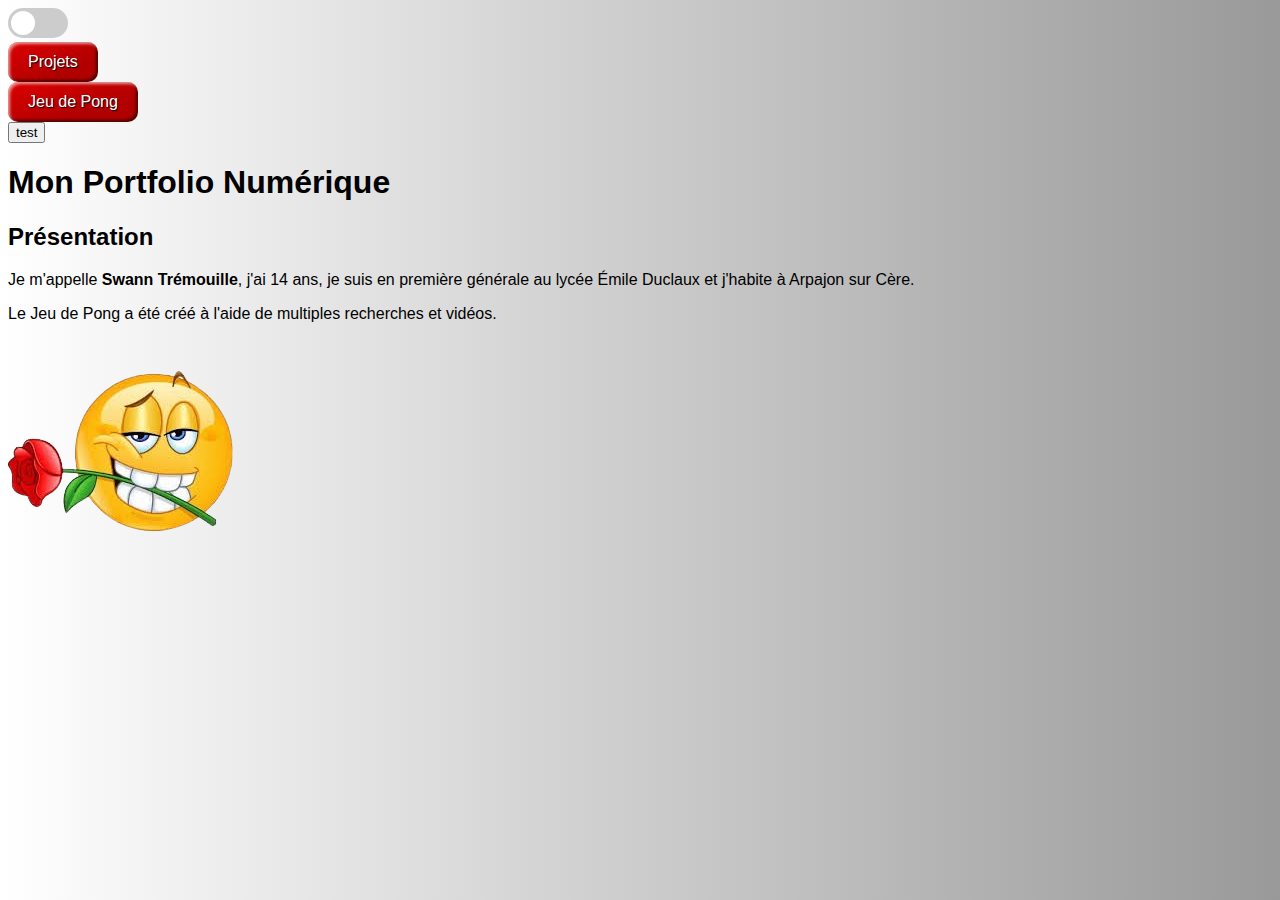
<file: index.html>
<!DOCTYPE html>
<html>

    <head>
        <style>
            body {
                transition: background 0.3s, color 0.3s;
                background: #ffffff;
                color: #000000;
                font-family: sans-serif;
            }

            body.nuit {
                background: linear-gradient(90deg, rgb(0, 0, 0) 0%, rgba(153, 153, 153, 1) 100%);
                color: #ffffff;
            }

            .switch {
                position: relative;
                width: 60px;
                height: 30px;
                display: inline-block;
            }

            .switch input {
                display: none;
            }

            .slider {
                position: absolute;
                cursor: pointer;
                inset: 0;
                background-color: #ccc;
                border-radius: 30px;
                transition: 0.3s;
            }

            .slider:before {
                position: absolute;
                content: "";
                height: 24px;
                width: 24px;
                left: 3px;
                bottom: 3px;
                background-color: white;
                border-radius: 50%;
                transition: 0.3s;
            }

            input:checked + .slider {
                background-color: #808080;
            }

            input:checked + .slider:before {
                transform: translateX(30px);
            }
        </style>
        <title>Accueil</title>
        <link rel="icon" href="favicon.ico">
        <link rel="icon" type="image/svg+xml" href="favicon.png">
        <link href="font.css" rel="stylesheet">
        <link href="background.css" rel="stylesheet">
        <link href="bouton1.css" rel="stylesheet">
        <link href="spin.css" rel="stylesheet">
        <label class="switch">
            <input type="checkbox" id="switchMode">
            <span class="slider"></span>
        </label>
        <header>
            <form>
                <input class="styled" type="button" onclick="window.location.href = 'projets.html';" value="Projets" />
            </form>
            <form>
                <input class="styled" type="button" onclick="window.location.href = 'pongg.html';" value="Jeu de Pong" />
            </form>
            <form>
                <input type="button" onclick="window.location.href = 'easteregg.html';" value="test" />
            </form>    
        </header>
        
        <script>
            const switchBtn = document.getElementById("switchMode");

            switchBtn.addEventListener("change", () => {
            document.body.classList.toggle("nuit");
            });
        </script>

    </head>

    <body>

        <h1>Mon Portfolio Numérique</h1>

        <h2>Présentation</h2>

        Je m'appelle <b>Swann Trémouille</b>, j'ai 14 ans, je suis en première générale au lycée Émile Duclaux et j'habite à Arpajon sur Cère.
        <p></p>
        Le Jeu de Pong a été créé à l'aide de multiples recherches et vidéos.
        <p></p>
        <img src="poulet.png" class="rotating">
        
    </body>
    
</html>
</file>
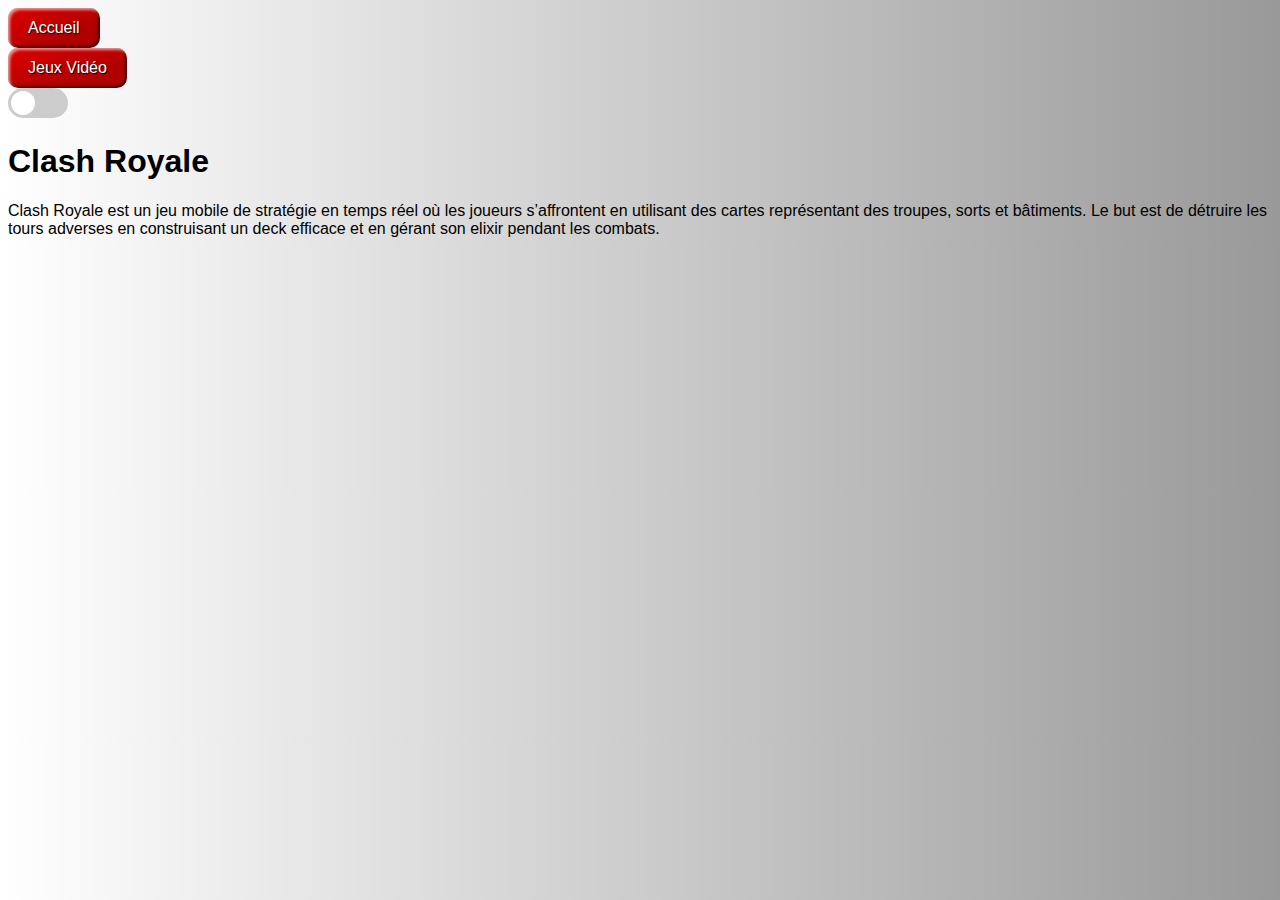
<file: clashroyale.html>
<!DOCTYPE html>
<html>
        <style>
            body {
                transition: background 0.3s, color 0.3s;
                background: #ffffff;
                color: #000000;
                font-family: sans-serif;
            }

            body.nuit {
                background: linear-gradient(90deg, rgb(0, 0, 0) 0%, rgba(153, 153, 153, 1) 100%);
                color: #ffffff;
            }

            .switch {
                position: relative;
                width: 60px;
                height: 30px;
                display: inline-block;
            }

            .switch input {
                display: none;
            }

            .slider {
                position: absolute;
                cursor: pointer;
                inset: 0;
                background-color: #ccc;
                border-radius: 30px;
                transition: 0.3s;
            }

            .slider:before {
                position: absolute;
                content: "";
                height: 24px;
                width: 24px;
                left: 3px;
                bottom: 3px;
                background-color: white;
                border-radius: 50%;
                transition: 0.3s;
            }

            input:checked + .slider {
                background-color: #808080;
            }

            input:checked + .slider:before {
                transform: translateX(30px);
            }
        </style>
        <head>
        <link rel="icon" href="favicon.ico">
        <link rel="icon" type="image/svg+xml" href="favicon.png">
        <title>Clash Royale</title>
        <link href="bouton1.css" rel="stylesheet">
        <form>
            <input class="styled" type="button" onclick="window.location.href = 'index.html';" value="Accueil" />
        </form>
        <form>
            <input class="styled" type="button" onclick="window.location.href = 'jeuxvideo.html';" value="Jeux Vidéo" />
        </form>
        <link rel="stylesheet" href="modenuit.css">
        <label class="switch">
            <input type="checkbox" id="switchMode">
            <span class="slider"></span>
        </label>
        <link href="background.css" rel="stylesheet">
        <meta charset="UTF-8">
        <script>
  			const switchBtn = document.getElementById("switchMode");
  			const img = document.getElementById("imageChange");

  			switchBtn.addEventListener("change", () => {
    		document.body.classList.toggle("nuit");
 			});
		</script>
            <h1>Clash Royale</h1>
        <body>
            Clash Royale est un jeu mobile de stratégie en temps réel où les joueurs s’affrontent en utilisant des cartes représentant des troupes, sorts et bâtiments. Le but est de détruire les tours adverses en construisant un deck efficace et en gérant son elixir pendant les combats.
        </body>
</html>
</file>
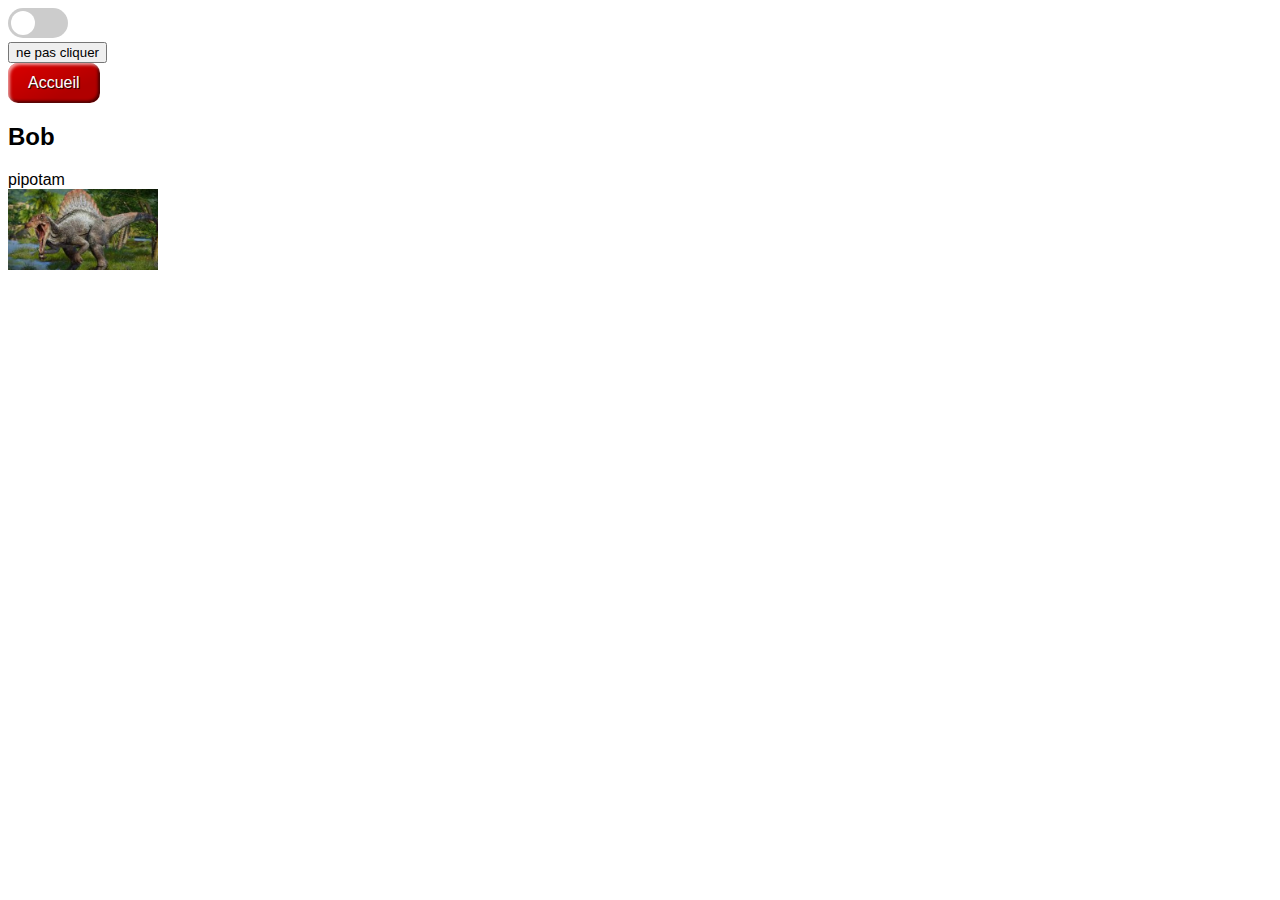
<file: easteregg.html>
<!DOCTYPE html>
<html>

    <head>
        <style>
            body {
                transition: background 0.3s, color 0.3s;
                background: #ffffff;
                color: #000000;
                font-family: sans-serif;
            }

            body.nuit {
                background: linear-gradient(90deg, rgb(0, 0, 0) 0%, rgba(153, 153, 153, 1) 100%);
                color: #ffffff;
            }

            .switch {
                position: relative;
                width: 60px;
                height: 30px;
                display: inline-block;
            }

            .switch input {
                display: none;
            }

            .slider {
                position: absolute;
                cursor: pointer;
                inset: 0;
                background-color: #ccc;
                border-radius: 30px;
                transition: 0.3s;
            }

            .slider:before {
                position: absolute;
                content: "";
                height: 24px;
                width: 24px;
                left: 3px;
                bottom: 3px;
                background-color: white;
                border-radius: 50%;
                transition: 0.3s;
            }

            input:checked + .slider {
                background-color: #808080;
            }

            input:checked + .slider:before {
                transform: translateX(30px);
            }
        </style>
        <title>Test</title>
        <link rel="icon" href="favicon.ico">
        <link rel="icon" type="image/svg+xml" href="favicon.png">
        <link href="bounce.css" rel="stylesheet">
        <link href="bouton1.css" rel="stylesheet">
        <label class="switch">
            <input type="checkbox" id="switchMode">
            <span class="slider"></span>
        </label>
        <form>
            <input type="button" onclick="window.location.href = 'jumpscare.html';" value="ne pas cliquer" />
        </form>
        <form>
            <input class="styled" type="button" onclick="window.location.href = 'index.html';" value="Accueil" />
        </form>
        <script>
            const switchBtn = document.getElementById("switchMode");

            switchBtn.addEventListener("change", () => {
            document.body.classList.toggle("nuit");
            });
        </script>

    </head>
    <body>

        <h2>Bob</h2>
        <p></p>
        <p></p>
        <p></p>
        <p></p>
        <p></p>
        <p></p>
        <p></p>
        <p></p>
        <p></p>
        pipotam
        <form>
            <input type="image" src="bob.jpg" class="jump" onclick="window.location.href = 'jumpscare.html';">
        </form>
        
        
    </body>

</html>
</file>
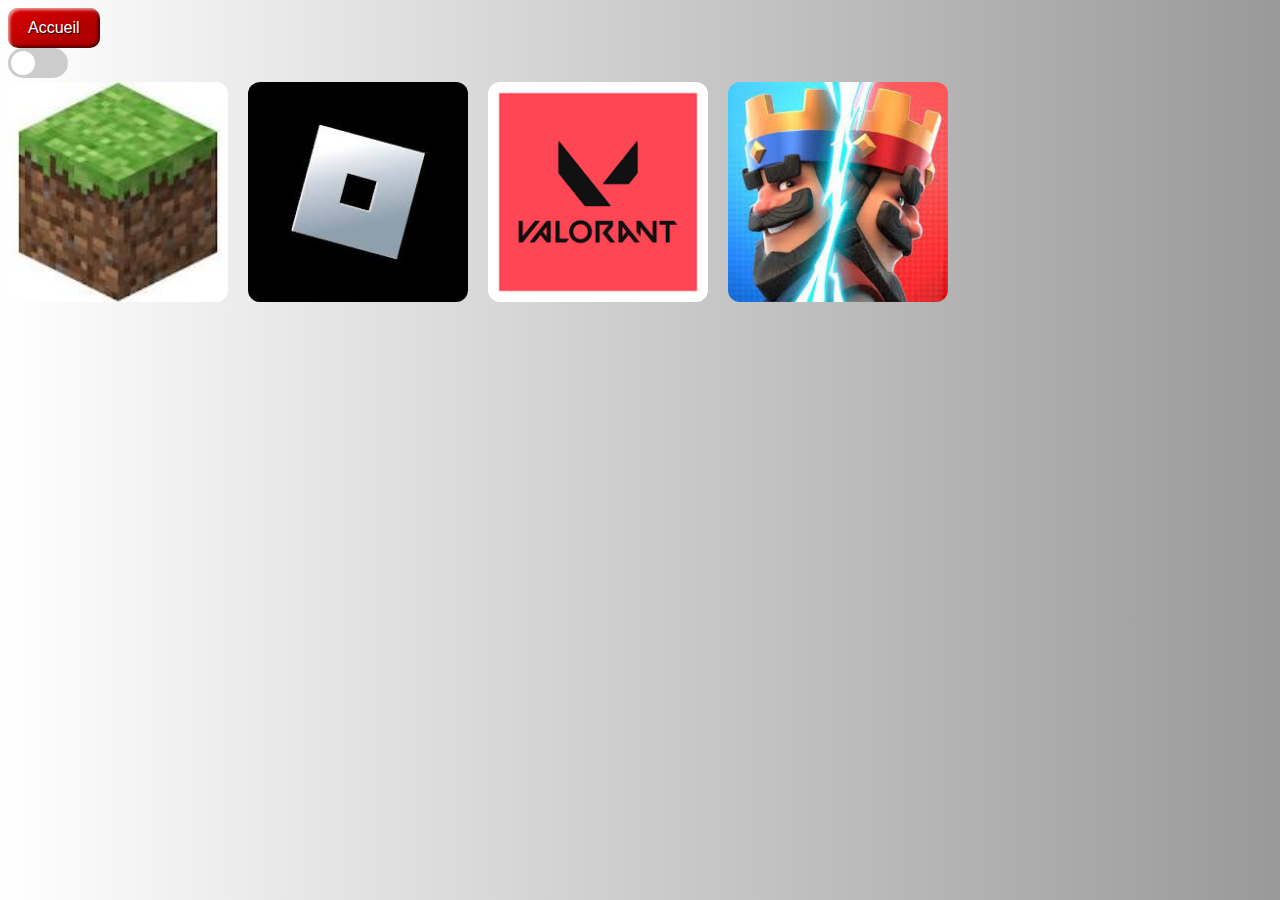
<file: jeuxvideo.html>
<!DOCTYPE html>
<html>
    <style>
    .games-container {
    display: flex;
    gap: 20px;
    flex-wrap: wrap;
}

.game-card {
    position: relative;
    width: 220px;
    height: 220px;
    display: block;
    overflow: hidden;
    border-radius: 12px;
    transition: transform 0.3s ease;
}

.game-card img {
    width: 100%;
    height: 100%;
    object-fit: cover;
    transition: transform 0.4s ease;
}

.game-card:hover {
    transform: scale(1.05);
}

.game-card:hover img {
    transform: scale(1.15);
}

.overlay {
    position: absolute;
    bottom: -100%;
    left: 0;
    width: 100%;
    height: 100%;
    background: rgba(0,0,0,0.6);
    color: white;
    display: flex;
    align-items: center;
    justify-content: center;
    font-size: 22px;
    opacity: 0;
    transition: all 0.4s ease;
}

.game-card:hover .overlay {
    opacity: 1;
    bottom: 0;
}

    </style>
    <style>
            body {
                transition: background 0.3s, color 0.3s;
                background: #ffffff;
                color: #000000;
                font-family: sans-serif;
            }

            body.nuit {
                background: linear-gradient(90deg, rgb(0, 0, 0) 0%, rgba(153, 153, 153, 1) 100%);
                color: #ffffff;
            }

            .switch {
                position: relative;
                width: 60px;
                height: 30px;
                display: inline-block;
            }

            .switch input {
                display: none;
            }

            .slider {
                position: absolute;
                cursor: pointer;
                inset: 0;
                background-color: #ccc;
                border-radius: 30px;
                transition: 0.3s;
            }

            .slider:before {
                position: absolute;
                content: "";
                height: 24px;
                width: 24px;
                left: 3px;
                bottom: 3px;
                background-color: white;
                border-radius: 50%;
                transition: 0.3s;
            }

            input:checked + .slider {
                background-color: #808080;
            }

            input:checked + .slider:before {
                transform: translateX(30px);
            }
        </style>
    <head>
        <link rel="icon" href="favicon.ico">
        <link rel="icon" type="image/svg+xml" href="favicon.png">
        <title>Jeux Vidéo</title>
        <link href="bouton1.css" rel="stylesheet">
		<form>
            <input class="styled" type="button" onclick="window.location.href = 'index.html';" value="Accueil" />
        </form>
        <link rel="stylesheet" href="modenuit.css">
        <label class="switch">
            <input type="checkbox" id="switchMode">
            <span class="slider"></span>
        </label>
        <link href="background.css" rel="stylesheet">
        <meta charset="UTF-8">
        <script>
  			const switchBtn = document.getElementById("switchMode");
  			const img = document.getElementById("imageChange");

  			switchBtn.addEventListener("change", () => {
    		document.body.classList.toggle("nuit");
 			});
		</script>
        <div class="games-container">
            <a href="minecraft.html" class="game-card">
                <img src="minecraft.png" alt="Minecraft">
                <div class="overlay">Minecraft</div>
            </a>
            <a href="roblox.html" class="game-card">
                <img src="bacon.png" alt="Roblox">
                <div class="overlay">Roblox</div>
            </a>
            <a href="valo.html" class="game-card">
                <img src="valo.png" alt="Valorant">
                <div class="overlay">Valorant</div>
            </a>
            <a href="clashroyale.html" class="game-card">
                <img src="clashroyale.png" alt="Clash Royale">
                <div class="overlay">Clash Royale</div>
            </a>
    </head>
</html>
</file>
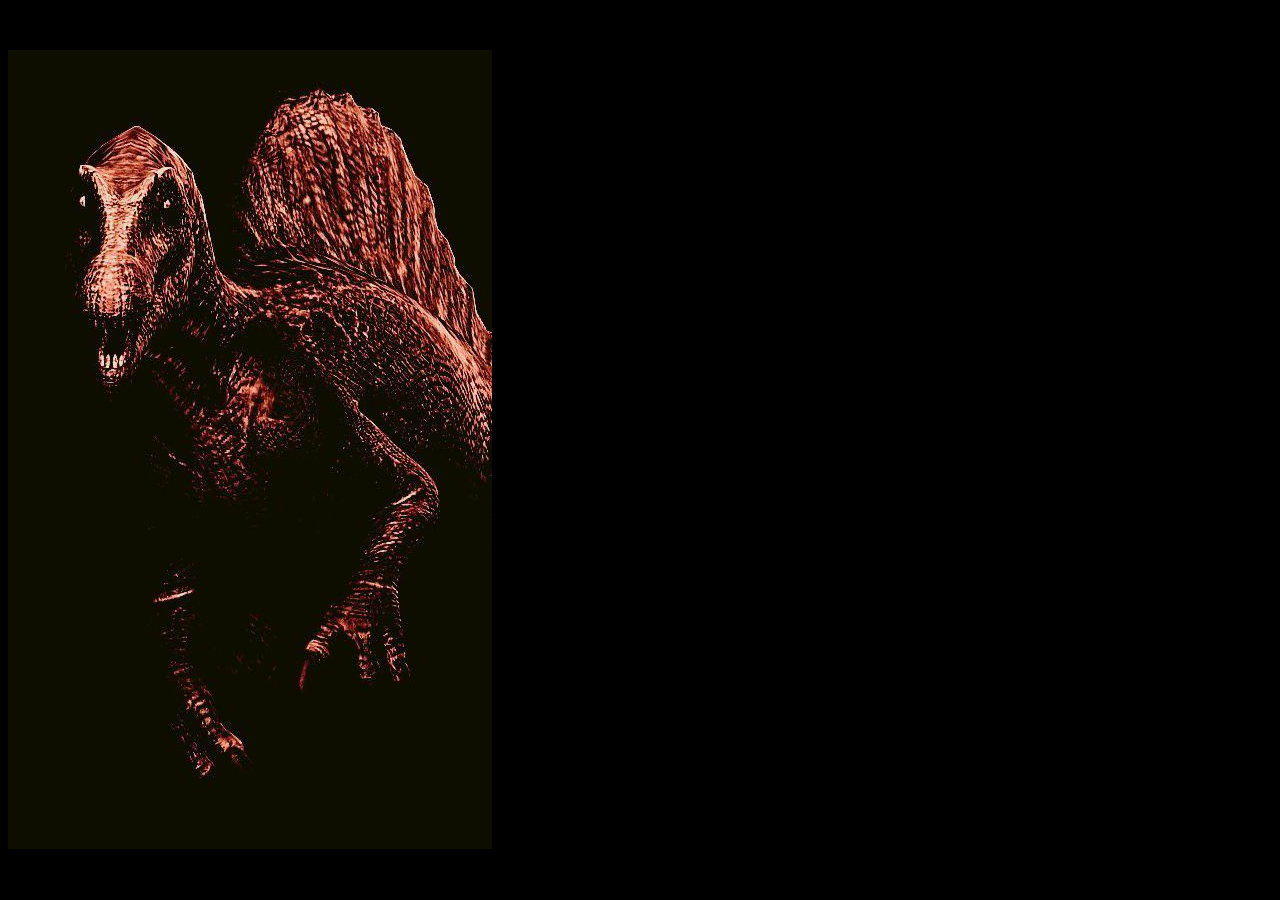
<file: jumpscare.html>
<!DOCTYPE html>
<html>
    <head>
        <title>Jumpscare</title>
        <link rel="icon" href="favicon.ico">
        <link rel="icon" type="image/svg+xml" href="favicon.png">
        <link href="jumpscarebackground.css" rel="stylesheet">
        <p>style="background-color: black;"</p>
    </head>
    <body>
        <img src="jumpscare.jpg">
    </body>

</html>
</file>
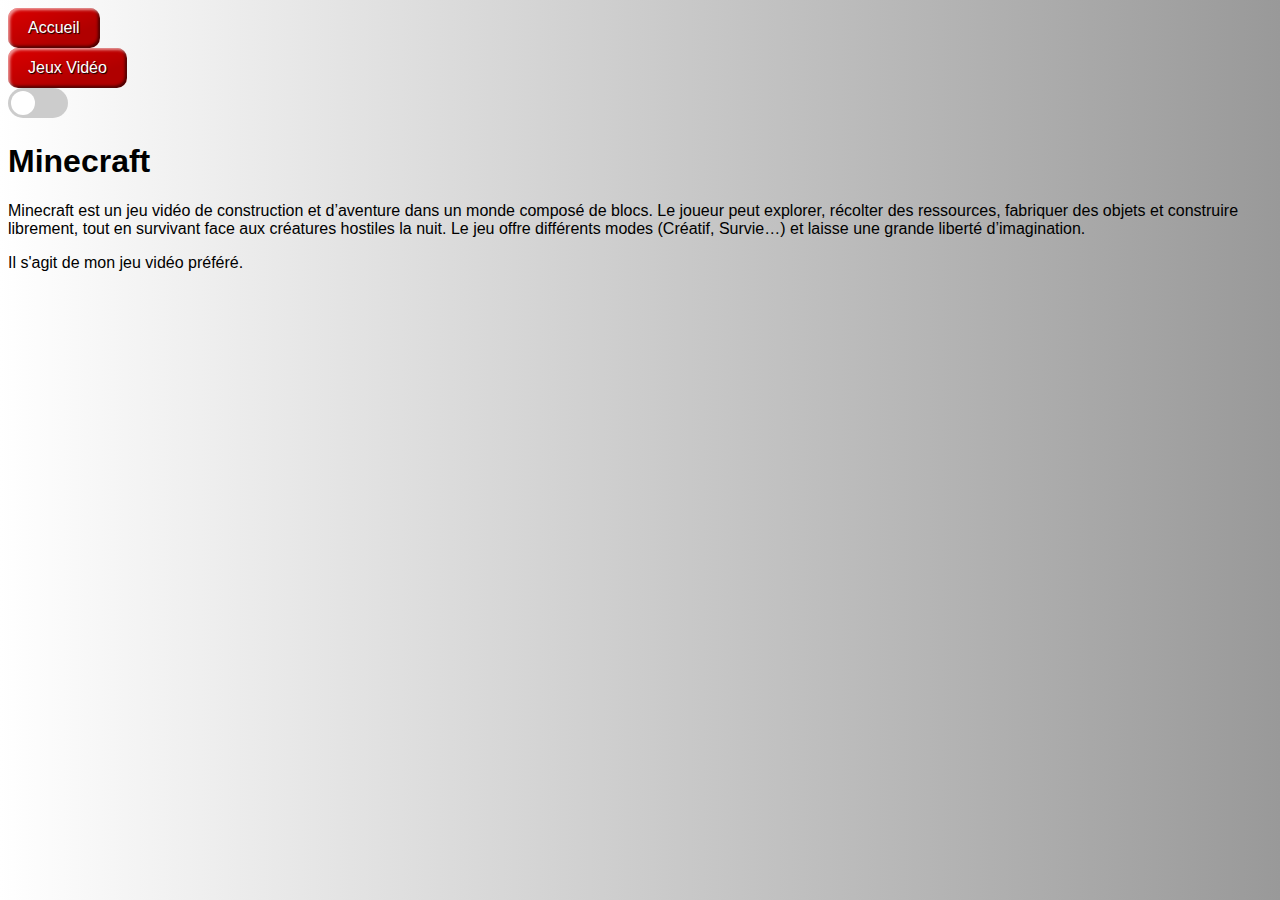
<file: minecraft.html>
<!DOCTYPE html>
<html>
        <style>
            body {
                transition: background 0.3s, color 0.3s;
                background: #ffffff;
                color: #000000;
                font-family: sans-serif;
            }

            body.nuit {
                background: linear-gradient(90deg, rgb(0, 0, 0) 0%, rgba(153, 153, 153, 1) 100%);
                color: #ffffff;
            }

            .switch {
                position: relative;
                width: 60px;
                height: 30px;
                display: inline-block;
            }

            .switch input {
                display: none;
            }

            .slider {
                position: absolute;
                cursor: pointer;
                inset: 0;
                background-color: #ccc;
                border-radius: 30px;
                transition: 0.3s;
            }

            .slider:before {
                position: absolute;
                content: "";
                height: 24px;
                width: 24px;
                left: 3px;
                bottom: 3px;
                background-color: white;
                border-radius: 50%;
                transition: 0.3s;
            }

            input:checked + .slider {
                background-color: #808080;
            }

            input:checked + .slider:before {
                transform: translateX(30px);
            }
        </style>
        <head>
        <link rel="icon" href="favicon.ico">
        <link rel="icon" type="image/svg+xml" href="favicon.png">
        <title>Minecraft</title>
        <link href="bouton1.css" rel="stylesheet">
        <form>
            <input class="styled" type="button" onclick="window.location.href = 'index.html';" value="Accueil" />
        </form>
        <form>
            <input class="styled" type="button" onclick="window.location.href = 'jeuxvideo.html';" value="Jeux Vidéo" />
        </form>
        <link rel="stylesheet" href="modenuit.css">
        <label class="switch">
            <input type="checkbox" id="switchMode">
            <span class="slider"></span>
        </label>
        <link href="background.css" rel="stylesheet">
        <meta charset="UTF-8">
        <script>
  			const switchBtn = document.getElementById("switchMode");
  			const img = document.getElementById("imageChange");

  			switchBtn.addEventListener("change", () => {
    		document.body.classList.toggle("nuit");
 			});
		</script>
            <h1>Minecraft</h1>
        <body>
            Minecraft est un jeu vidéo de construction et d’aventure dans un monde composé de blocs. Le joueur peut explorer, récolter des ressources, fabriquer des objets et construire librement, tout en survivant face aux créatures hostiles la nuit. Le jeu offre différents modes (Créatif, Survie…) et laisse une grande liberté d’imagination.
            <p></p>
            Il s'agit de mon jeu vidéo préféré.
        </body>
</html>
</file>
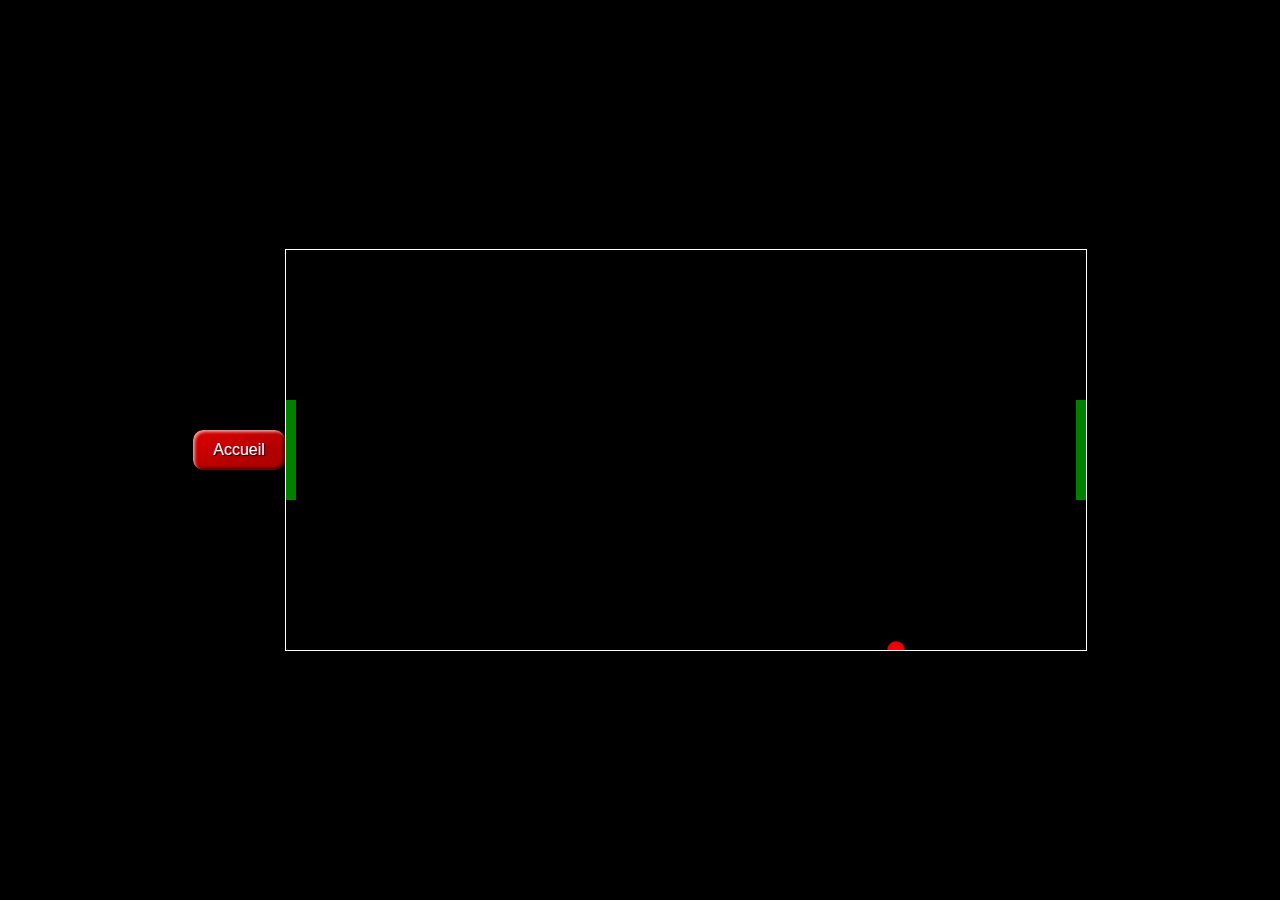
<file: pong.html>
<!DOCTYPE html>
<html lang="fr">
<head>
    <title>Jeu de Pong</title>
    <link rel="icon" href="favicon.ico">
    <link rel="icon" type="image/svg+xml" href="favicon.png">
    <form>
    <input class="styled" type="button" onclick="window.location.href = 'index.html';" value="Accueil" />
    </form>
    <link href="bouton1.css" rel="stylesheet">
    <meta charset="UTF-8">
    <meta name="viewport" content="width=device-width, initial-scale=1.0">
    <title>Jeu de Pong</title>
    <style>
        body {
            display: flex;
            justify-content: center;
            align-items: center;
            height: 100vh;
            margin: 0;
            background-color: #000;
        }
        canvas {
            border: 1px solid white;
        }
    </style>
</head>
<body>

<canvas id="pong" width="800" height="400"></canvas>

<script src="pong.js"></script>
</body>
</html>
</file>
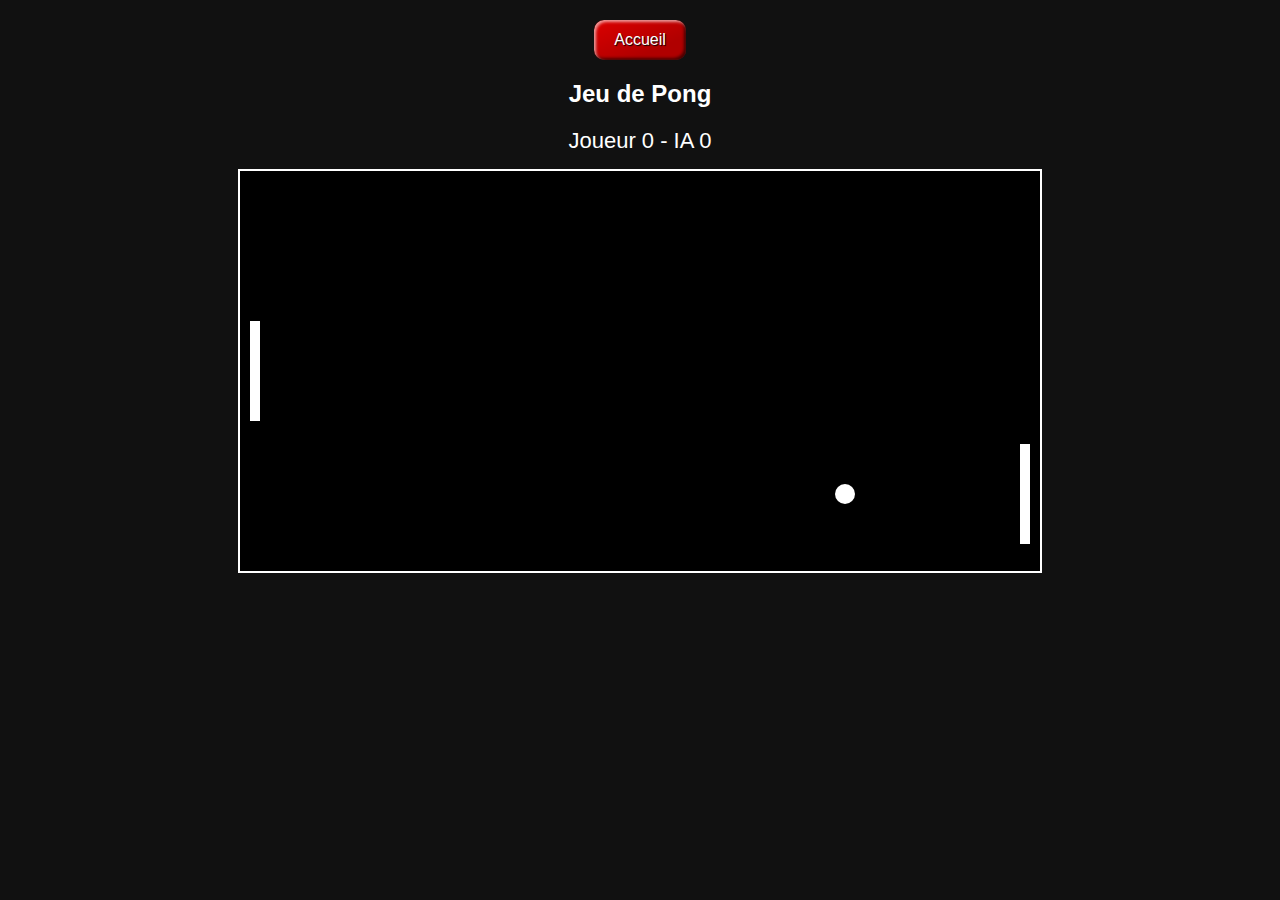
<file: pongg.html>
<!DOCTYPE html>
<html lang="fr">
<head>
    <link href="bouton1.css" rel="stylesheet">
		<form>
            <input class="styled" type="button" onclick="window.location.href = 'index.html';" value="Accueil" />
        </form>
<meta charset="UTF-8">
<title>Pong</title>

<style>
    body {
        background:#111;
        color:white;
        font-family:Arial;
        text-align:center;
        margin-top:20px;
    }
    canvas{
        background:black;
        display:block;
        margin:auto;
        border:2px solid white;
    }
    #scoreboard{
        margin:15px;
        font-size:22px;
    }
</style>

</head>
<body>

<h2>Jeu de Pong</h2>
<div id="scoreboard">Joueur 0 - IA 0</div>
<canvas id="gameCanvas" width="800" height="400"></canvas>

<script>

const canvas = document.getElementById("gameCanvas");
const ctx = canvas.getContext("2d");

let playerY = canvas.height/2 - 50;
let botY = canvas.height/2 - 50;

let ballX = canvas.width/2;
let ballY = canvas.height/2;
let ballSpeedX = 5;
let ballSpeedY = 3;

let playerScore = 0;
let botScore = 0;

function drawPaddle(x,y){
    ctx.fillStyle="white";
    ctx.fillRect(x,y,10,100);
}

function drawBall(){
    ctx.beginPath();
    ctx.arc(ballX,ballY,10,0,Math.PI*2);
    ctx.fillStyle="white";
    ctx.fill();
}

function updateBall(){
    ballX += ballSpeedX;
    ballY += ballSpeedY;

    if(ballY<10 || ballY>canvas.height-10) ballSpeedY*= -1;

    if(ballX<20 && ballY>playerY && ballY<playerY+100){
        ballSpeedX *= -1;
    }

    if(ballX>canvas.width-20 && ballY>botY && ballY<botY+100){
        ballSpeedX *= -1;
    }

    if(ballX<0){
        botScore++;
        resetBall();
    }

    if(ballX>canvas.width){
        playerScore++;
        resetBall();
    }

    updateScoreboard();
}

function updateScoreboard(){
    document.getElementById("scoreboard").innerText =
        "Joueur " + playerScore + " - IA " + botScore;
}

function resetBall(){
    ballX = canvas.width/2;
    ballY = canvas.height/2;
    ballSpeedX *= -1;
}

function aiMove(){
    if(botY + 50 < ballY) botY += 3;
    else botY -= 3;
}

function game(){
    ctx.clearRect(0,0,canvas.width,canvas.height);

    drawPaddle(10,playerY);
    drawPaddle(canvas.width-20,botY);
    drawBall();

    updateBall();
    aiMove();

    requestAnimationFrame(game);
}

canvas.addEventListener("mousemove", e=>{
    const rect = canvas.getBoundingClientRect();
    playerY = e.clientY - rect.top - 50;
})

game();
</script>

</body>
</html>
</file>
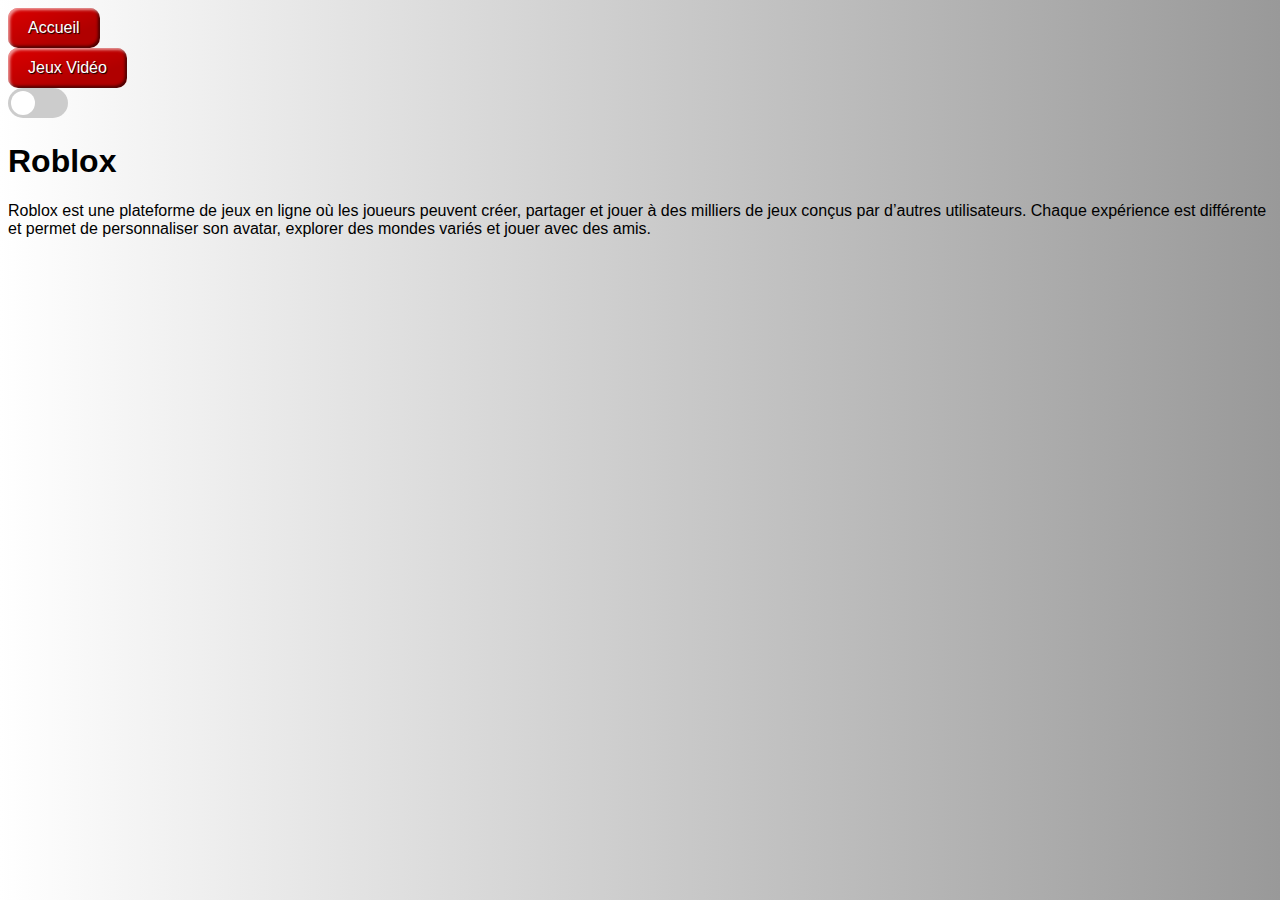
<file: roblox.html>
<!DOCTYPE html>
<html>
        <style>
            body {
                transition: background 0.3s, color 0.3s;
                background: #ffffff;
                color: #000000;
                font-family: sans-serif;
            }

            body.nuit {
                background: linear-gradient(90deg, rgb(0, 0, 0) 0%, rgba(153, 153, 153, 1) 100%);
                color: #ffffff;
            }

            .switch {
                position: relative;
                width: 60px;
                height: 30px;
                display: inline-block;
            }

            .switch input {
                display: none;
            }

            .slider {
                position: absolute;
                cursor: pointer;
                inset: 0;
                background-color: #ccc;
                border-radius: 30px;
                transition: 0.3s;
            }

            .slider:before {
                position: absolute;
                content: "";
                height: 24px;
                width: 24px;
                left: 3px;
                bottom: 3px;
                background-color: white;
                border-radius: 50%;
                transition: 0.3s;
            }

            input:checked + .slider {
                background-color: #808080;
            }

            input:checked + .slider:before {
                transform: translateX(30px);
            }
        </style>
        <head>
        <link rel="icon" href="favicon.ico">
        <link rel="icon" type="image/svg+xml" href="favicon.png">
        <title>Roblox</title>
        <link href="bouton1.css" rel="stylesheet">
        <form>
            <input class="styled" type="button" onclick="window.location.href = 'index.html';" value="Accueil" />
        </form>
        <form>
            <input class="styled" type="button" onclick="window.location.href = 'jeuxvideo.html';" value="Jeux Vidéo" />
        </form>
        <link rel="stylesheet" href="modenuit.css">
        <label class="switch">
            <input type="checkbox" id="switchMode">
            <span class="slider"></span>
        </label>
        <link href="background.css" rel="stylesheet">
        <meta charset="UTF-8">
        <script>
  			const switchBtn = document.getElementById("switchMode");
  			const img = document.getElementById("imageChange");

  			switchBtn.addEventListener("change", () => {
    		document.body.classList.toggle("nuit");
 			});
		</script>
            <h1>Roblox</h1>
        <body>
            Roblox est une plateforme de jeux en ligne où les joueurs peuvent créer, partager et jouer à des milliers de jeux conçus par d’autres utilisateurs. Chaque expérience est différente et permet de personnaliser son avatar, explorer des mondes variés et jouer avec des amis.
        </body>
</html>
</file>
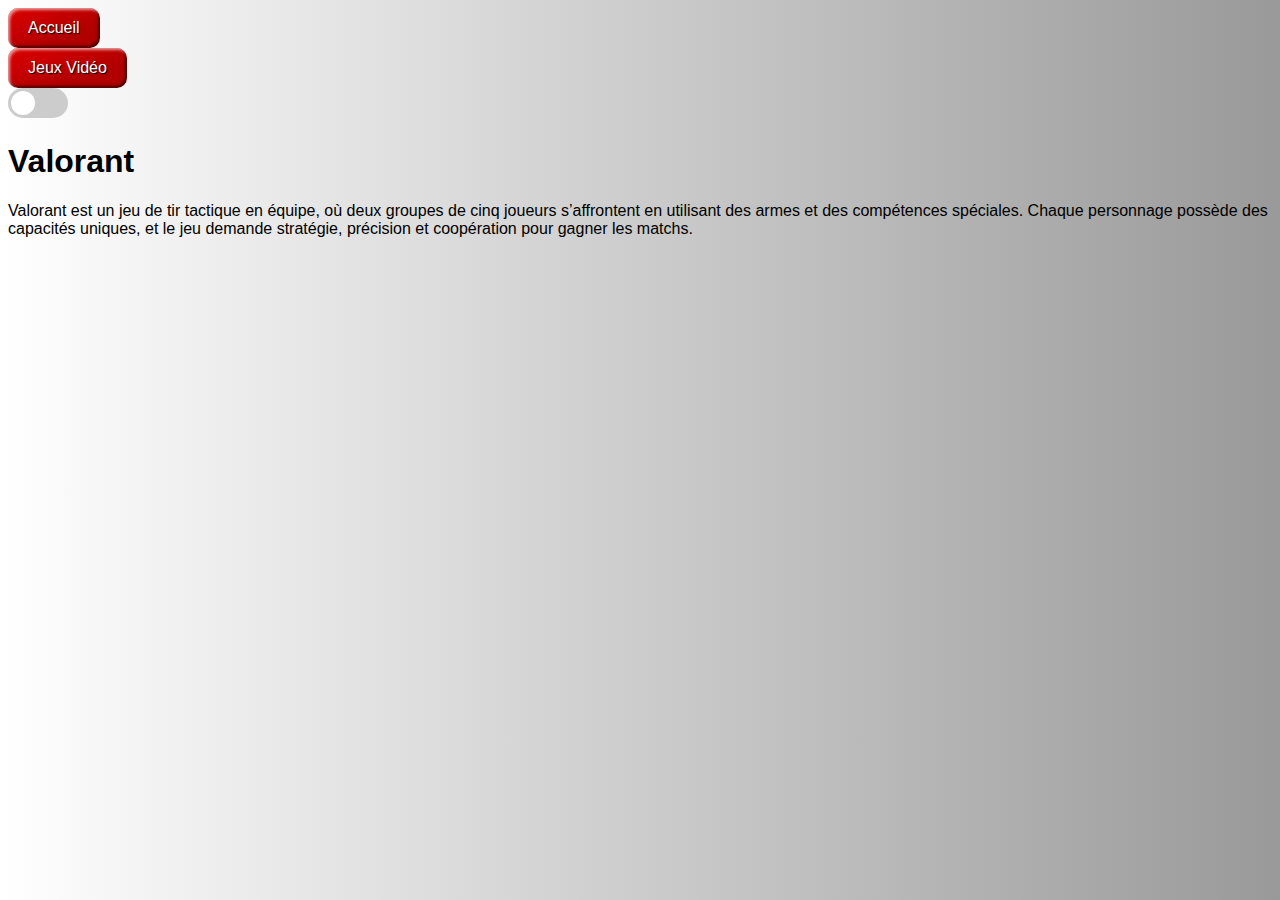
<file: valo.html>
<!DOCTYPE html>
<html>
        <style>
            body {
                transition: background 0.3s, color 0.3s;
                background: #ffffff;
                color: #000000;
                font-family: sans-serif;
            }

            body.nuit {
                background: linear-gradient(90deg, rgb(0, 0, 0) 0%, rgba(153, 153, 153, 1) 100%);
                color: #ffffff;
            }

            .switch {
                position: relative;
                width: 60px;
                height: 30px;
                display: inline-block;
            }

            .switch input {
                display: none;
            }

            .slider {
                position: absolute;
                cursor: pointer;
                inset: 0;
                background-color: #ccc;
                border-radius: 30px;
                transition: 0.3s;
            }

            .slider:before {
                position: absolute;
                content: "";
                height: 24px;
                width: 24px;
                left: 3px;
                bottom: 3px;
                background-color: white;
                border-radius: 50%;
                transition: 0.3s;
            }

            input:checked + .slider {
                background-color: #808080;
            }

            input:checked + .slider:before {
                transform: translateX(30px);
            }
        </style>
        <head>
        <link rel="icon" href="favicon.ico">
        <link rel="icon" type="image/svg+xml" href="favicon.png">
        <title>Valorant</title>
        <link href="bouton1.css" rel="stylesheet">
        <form>
            <input class="styled" type="button" onclick="window.location.href = 'index.html';" value="Accueil" />
        </form>
        <form>
            <input class="styled" type="button" onclick="window.location.href = 'jeuxvideo.html';" value="Jeux Vidéo" />
        </form>
        <link rel="stylesheet" href="modenuit.css">
        <label class="switch">
            <input type="checkbox" id="switchMode">
            <span class="slider"></span>
        </label>
        <link href="background.css" rel="stylesheet">
        <meta charset="UTF-8">
        <script>
  			const switchBtn = document.getElementById("switchMode");
  			const img = document.getElementById("imageChange");

  			switchBtn.addEventListener("change", () => {
    		document.body.classList.toggle("nuit");
 			});
		</script>
            <h1>Valorant</h1>
        <body>
            Valorant est un jeu de tir tactique en équipe, où deux groupes de cinq joueurs s’affrontent en utilisant des armes et des compétences spéciales. Chaque personnage possède des capacités uniques, et le jeu demande stratégie, précision et coopération pour gagner les matchs.
        </body>
</html>
</file>
<file: font.css>
p {
  color: rgb(0, 0, 0);
}
</file>
<file: background.css>
body {
  background: #ffffff;
  background: linear-gradient(90deg, rgba(255, 255, 255, 1) 0%, rgba(153, 153, 153, 1) 100%);
}
</file>
<file: bouton1.css>
.styled {
  border: 0;
  line-height: 2.5;
  padding: 0 20px;
  font-size: 1rem;
  text-align: center;
  color: #fff;
  text-shadow: 1px 1px 1px #000;
  border-radius: 10px;
  background-color: rgb(220 0 0 / 100%);
  background-image: linear-gradient(
    to top left,
    rgb(0 0 0 / 20%),
    rgb(0 0 0 / 20%) 30%,
    rgb(0 0 0 / 0%)
  );
  box-shadow:
    inset 2px 2px 3px rgb(255 255 255 / 60%),
    inset -2px -2px 3px rgb(0 0 0 / 60%);
}

.styled:hover {
  background-color: rgb(255 0 0 / 100%);
}

.styled:active {
  box-shadow:
    inset -2px -2px 3px rgb(255 255 255 / 60%),
    inset 2px 2px 3px rgb(0 0 0 / 60%);
}
</file>
<file: spin.css>
@-webkit-keyframes rotating /* Safari and Chrome */ {
  from {
    -webkit-transform: rotate(0deg);
    -o-transform: rotate(0deg);
    transform: rotate(0deg);
  }
  to {
    -webkit-transform: rotate(360deg);
    -o-transform: rotate(360deg);
    transform: rotate(360deg);
  }
}
@keyframes rotating {
  from {
    -ms-transform: rotate(0deg);
    -moz-transform: rotate(0deg);
    -webkit-transform: rotate(0deg);
    -o-transform: rotate(0deg);
    transform: rotate(0deg);
  }
  to {
    -ms-transform: rotate(360deg);
    -moz-transform: rotate(360deg);
    -webkit-transform: rotate(360deg);
    -o-transform: rotate(360deg);
    transform: rotate(360deg);
  }
}
.rotating {
  -webkit-animation: rotating 1.25s linear infinite;
  -moz-animation: rotating 1.25s linear infinite;
  -ms-animation: rotating 1.25s linear infinite;
  -o-animation: rotating 1.25s linear infinite;
  animation: rotating 1.25s linear infinite;
}
</file>
<file: modenuit.css>
body {
  background: #ffffff;
  color: #000000;
  transition: 0.3s ease-in-out;
  font-family: Arial, sans-serif;
}

body.dark {
  background: #000000;
  background: linear-gradient(90deg, rgba(0, 0, 0, 1) 0%, rgba(153, 153, 153, 1) 100%);
  color: #f0f0f0;
}

button {
  padding: 10px 20px;
  cursor: pointer;
  range: "lune.png";
}
</file>
<file: bounce.css>
.shadow {
    position: absolute;
    bottom: 0;
    width: 120px;
    height: 25px;
    background: rgba(0, 0, 0, 0.25);
    border-radius: 50%;
    filter: blur(3px);
    animation: shadow 1s infinite ease-in-out;
}
.jump {
    width: 150px;
    position: relative;
    animation: jump 1s infinite cubic-bezier(.28,.84,.42,1); / rebond naturel /
}
@keyframes jump {
    0%   { transform: translateY(0); }
    20%  { transform: translateY(-80px); }
    35%  { transform: translateY(-120px); } / sommet /
    55%  { transform: translateY(0); }
    70%  { transform: translateY(-25px); } / petit rebond réaliste /
    100% { transform: translateY(0); }
}
@keyframes shadow {
    0%   { transform: scale(1); opacity: 0.4; }
    35%  { transform: scale(0.6); opacity: 0.2; }
    55%  { transform: scale(1.15); opacity: 0.45; } / impact au sol */
    100% { transform: scale(1); opacity: 0.4; }
}
</file>
<file: jumpscarebackground.css>
body {
  background-color:black
}
</file>
